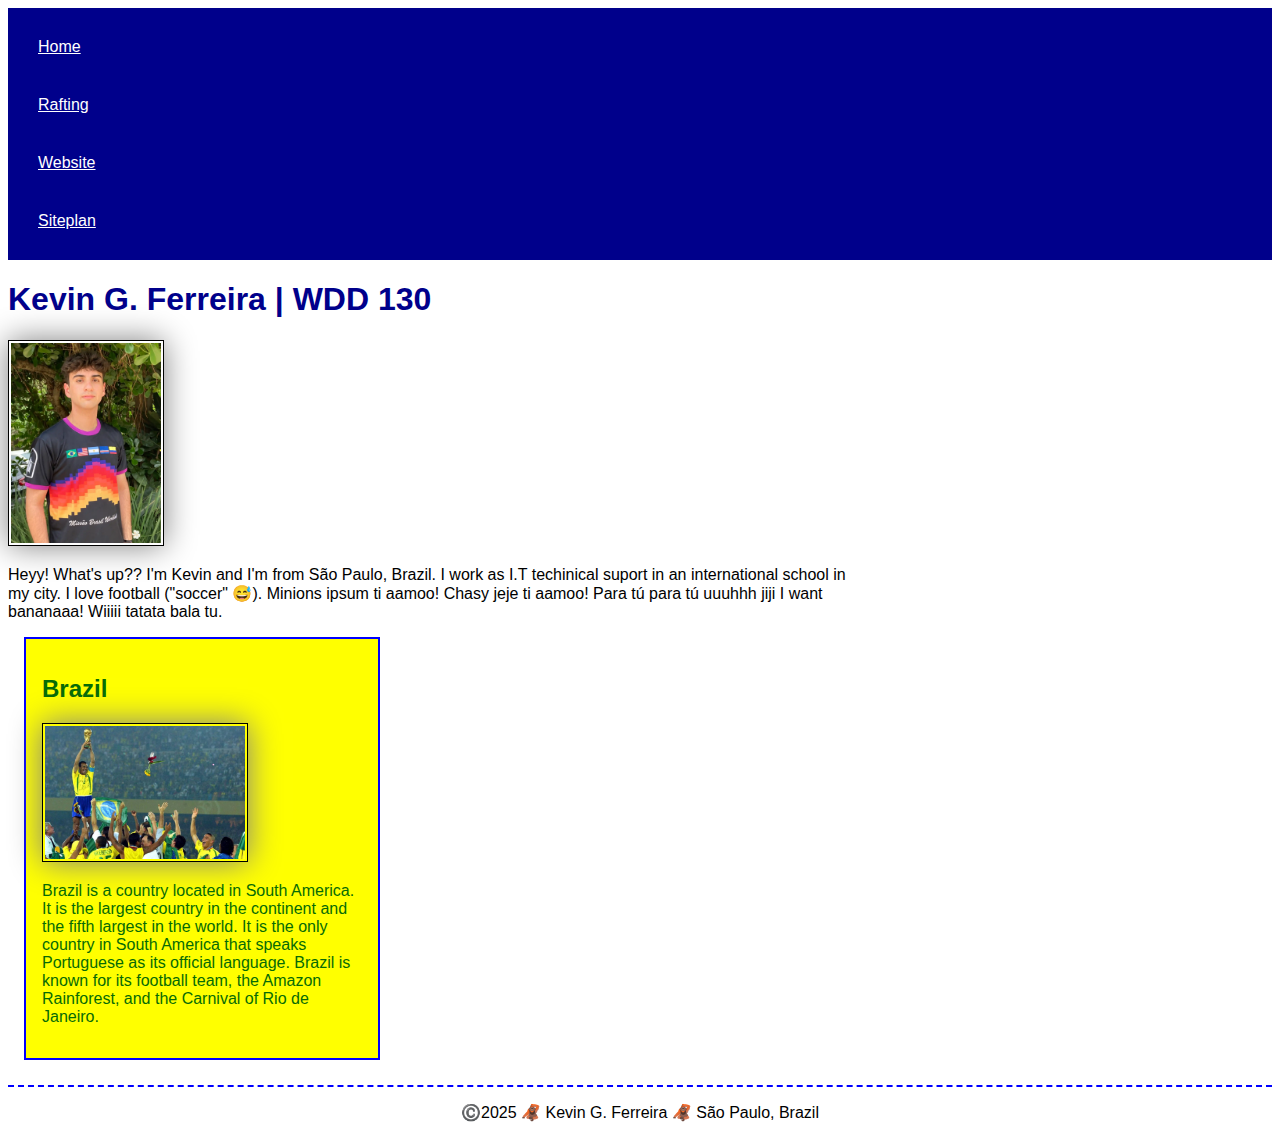
<file: index.html>
<!DOCTYPE html>
<html lang="en-US">
    <head>
        <meta charset="UTF-8">
        <meta name="viewport" content="width=device-width, initial-scale=1.0">
        <title>Kevin G. Ferreira | WDD 130</title>
        <meta name="description" content="Kevin G. Ferreira, WDD 130 I'm building a website to train my skills.">
        <meta name="author" content="Kevin G. Ferreira">
        <link rel="stylesheet" href="styles/styles.css">
    </head>
    <body>
        <header>
            <nav>
                <a href="">Home</a>
                <a href="">Rafting</a>
                <a href="">Website</a>
                <a href="">Siteplan</a>
            </nav>
        </header>
        <main>
            <h1>Kevin G. Ferreira | WDD 130</h1>
            <img src="images/profile.webp" alt="" width="200">
            <p class="editText">
                Heyy! What's up?? I'm Kevin and I'm from São Paulo, Brazil. I work as
                I.T techinical suport in an international school in my city. 
                I love football ("soccer" 😅). Minions ipsum ti aamoo! Chasy jeje ti 
                aamoo! Para tú para tú uuuhhh jiji I want bananaaa! Wiiiii tatata bala tu.  
            </p>
        </main>
        <aside>
            <h2>Brazil</h2>
            <img src="images/pentacampeao.webp" alt="Brazil soccer team celebrating the 5th world cup title">
            <p>
                Brazil is a country located in South America. It is the largest country in the continent and the fifth largest in the world. 
                It is the only country in South America that speaks Portuguese as its official language. 
                Brazil is known for its football team, the Amazon Rainforest, and the Carnival of Rio de Janeiro.
            </p>
        </aside>
        <footer>
            <p>©️2025 🦧 Kevin G. Ferreira 🦧 São Paulo, Brazil</p>
        </footer>
    </body>
</html>
</file>
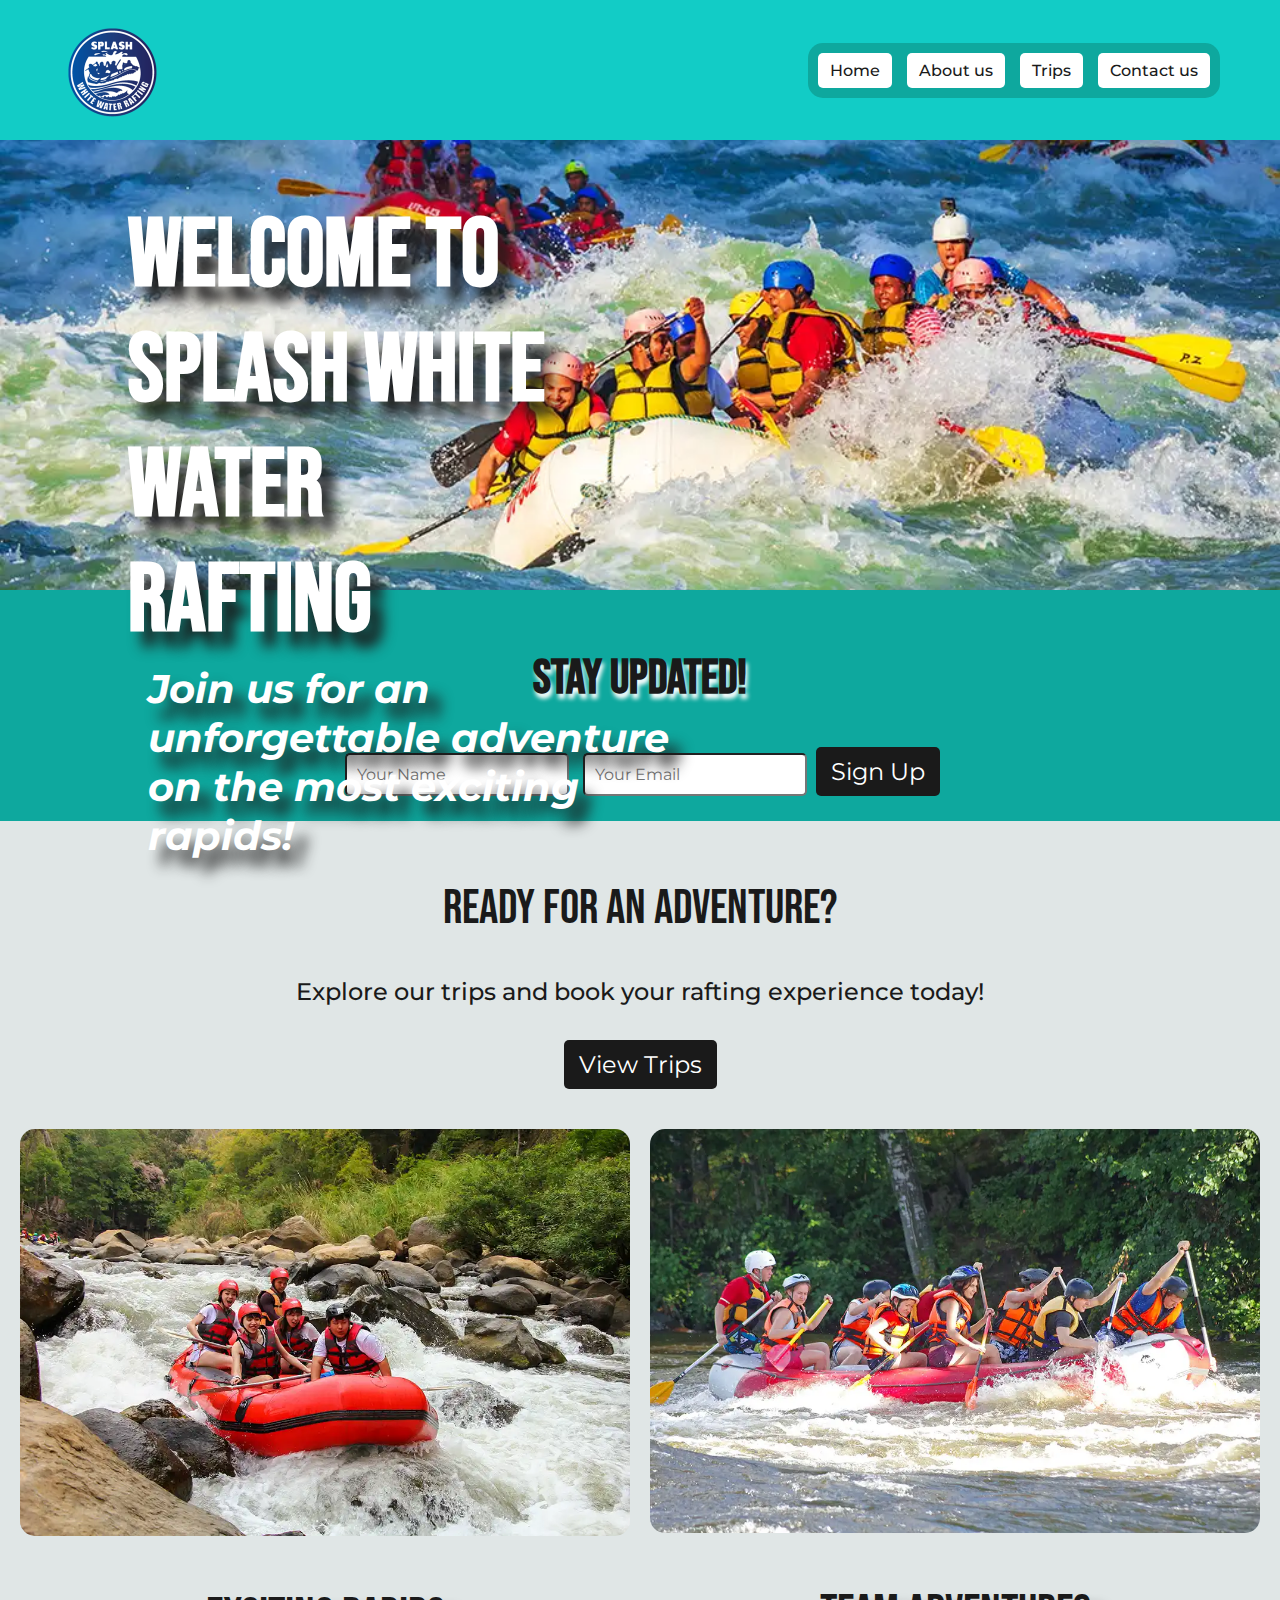
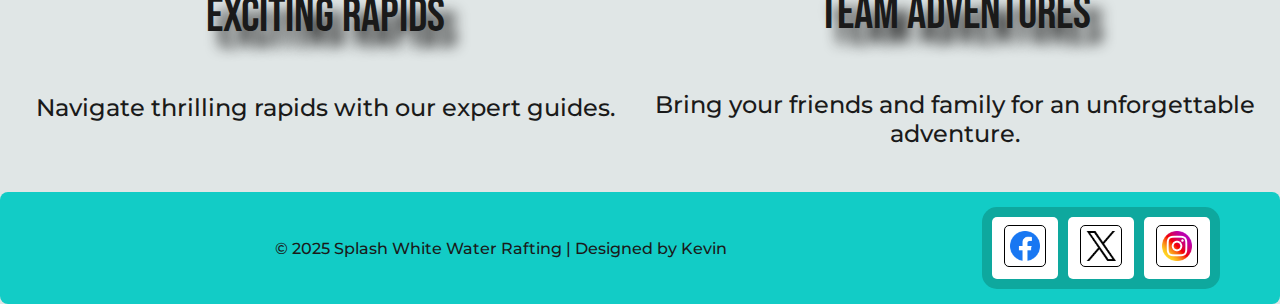
<file: wwr/index.html>
<!DOCTYPE html>
<html lang="en-US">
    <head>
        <meta charset="UTF-8">
        <meta name="viewport" content="width=device-width, initial-scale=1.0">
        <meta name="description" content="Principal page of Splash White Water Rafting">
        <meta name="author" content="Kevin Ferreira">
        <link rel="stylesheet" href="styles/rafting.css">
        <link rel="preconnect" href="https://fonts.googleapis.com">
        <link rel="preconnect" href="https://fonts.gstatic.com" crossorigin>
        <link href="https://fonts.googleapis.com/css2?family=Bebas+Neue&family=Montserrat:ital,wght@0,500;1,500&display=swap" rel="stylesheet">
        <title>Home | Splash White Water Rafting </title>
    </head>
    <body>
        <header>
            <img class="logo" src="images/logo.png"  alt="logo-splash-wwr">
            <nav>
                <ul>
                    <li><a href="index.html">Home</a></li>
                    <li><a href="about.html">About us</a></li>
                    <li><a href="trips.html">Trips</a></li>
                    <li><a href="contact.html">Contact us</a></li>
                </ul>
            </nav>
        </header>
        <main>
            <div class="index-hero-container">
                <img src="images/rafting12_1024.webp" alt="Rafting">
            </div>
            <div class="index-hero-heading">
                <h1>Welcome to Splash White Water Rafting</h1>
                <div class="hero-text">
                    <p>Join us for an unforgettable adventure on the most exciting rapids!</p>
                </div>
            </div>
            <section class="newsletter">
                <h2>Stay Updated!</h2>
                <form>
                    <input type="text" name="name" placeholder="Your Name" required>
                    <input type="email" name="email" placeholder="Your Email" required>
                    <button type="submit">Sign Up</button>
                </form>
            </section>
            <section class="cta">
                <h2>Ready for an Adventure?</h2>
                <p>Explore our trips and book your rafting experience today!</p>
                <a href="trips.html" class="btn">View Trips</a>
            </section>
            <section class="offerings">
                <div class="grid-container">
                    <div class="grid-item">
                        <img src="images/rafting36_1024.webp" alt="Rafting Experience">
                        <h3>Exciting Rapids</h3>
                        <p>Navigate thrilling rapids with our expert guides.</p>
                    </div>
                    <div class="grid-item">
                        <img src="images/rafting27_1024.webp" alt="Team Adventure">
                        <h3>Team Adventures</h3>
                        <p>Bring your friends and family for an unforgettable adventure.</p>
                    </div>
                </div>
            </section>
        </main>
        <footer>
            <p>
                &copy; 2025 Splash White Water Rafting | Designed by Kevin
            </p>
            <nav class="sociallinks">
                <a href="https://facebook.com">
                  <img src="images/facebook-ico.png" alt="Facebook">
                </a>
                <a href="https://twitter.com">
                  <img src="images/twitter-ico.png" alt="Twitter">
                </a>
                <a href="https://instagram.com">
                  <img src="images/instagarm-ico.png" alt="Instagram">
                </a>
              </nav>
              
        </footer>
    </body>
</html>
</file>
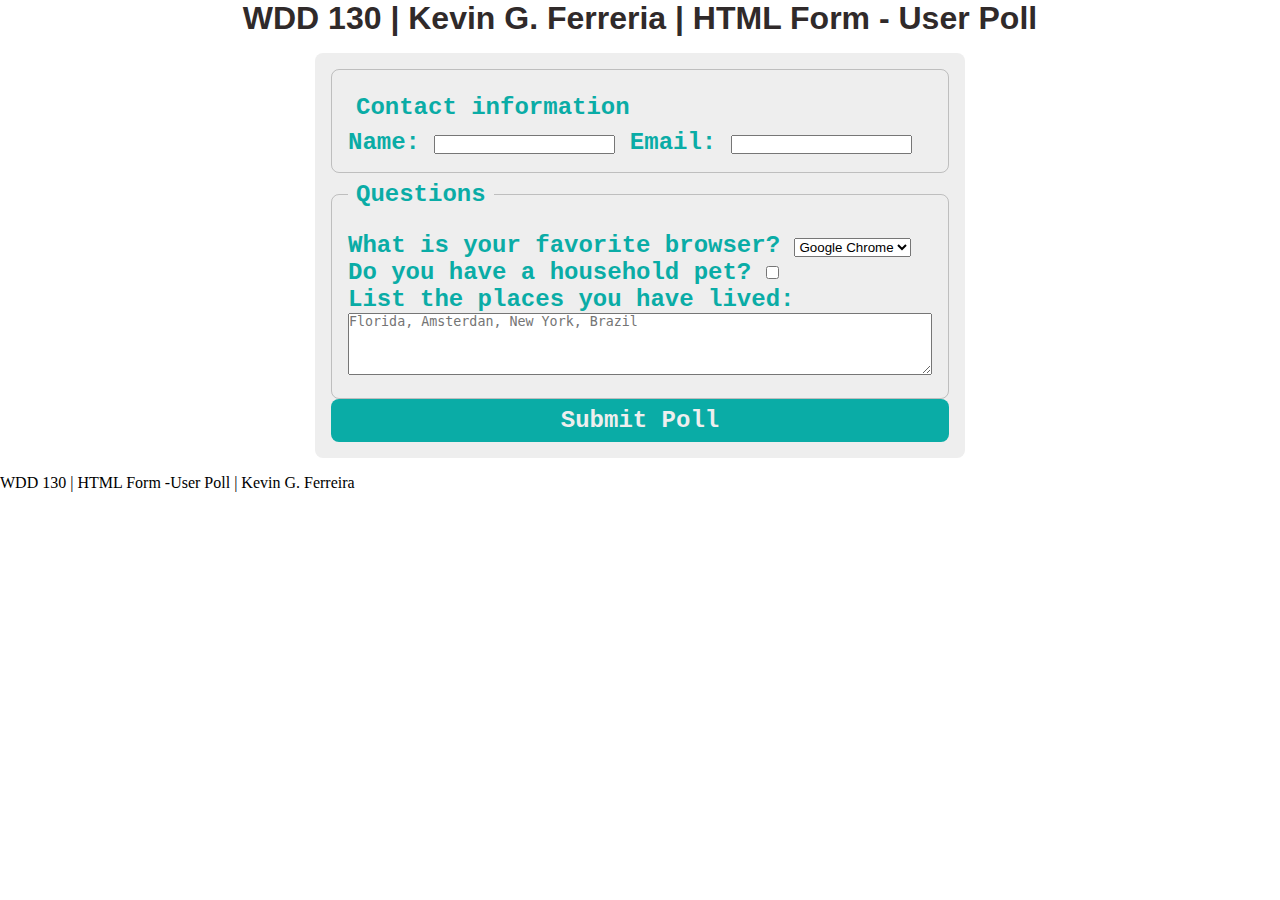
<file: week05/poll-form.html>
<!DOCTYPE html>
    <html lang="en-US">
    <head>
        <meta charset="UTF-8">
        <meta name="viewport" content="width=device-width, initial-scale=1.0">
        <link rel="stylesheet" href="styles/poll-form.css">
        <title>WDD 130 | HTML Form - User Poll</title>
    </head>
    <body>
        <header>
            <h1 class="h1-style">WDD 130 | Kevin G. Ferreria | HTML Form - User Poll</h1>
        </header>
        <main>
            <form>
                <fieldset>
                        <div class="text-font-style">
                            <legend>Contact information</legend>
                            <label for="fullname">Name: <input type="text" id="fullname" name="fullname"></label>
                            <label for="useremail">Email: <input type="email" id="useremail" name="useremail"></label>
                        </div>
                </fieldset>
                <div class="text-font-style">
                    <fieldset>
                        <legend>Questions</legend>
                        <label for="browser">What is your favorite browser?
                        <select name="browser" id="browser" name="browser">
                            <option value="chrome">Google Chrome</option>
                            <option value="firefox">Firefox</option>
                            <option value="safari">Safari</option>
                            <option value="opera">Opera GX</option></label>
                        </select>
                        <label for="pet">Do you have a household pet? <input type="checkbox" id="pet" name="pet"></label><br>
                        <label for="feedback">List the places you have lived:</label>
                        <textarea name="feedback" id="feedback" rows="4" placeholder="Florida, Amsterdan, New York, Brazil"></textarea>
                    </fieldset>
                </div>
                <button type="submit">Submit Poll</button>
            </form>
        </main>
        <footer>
            <p>WDD 130 | HTML Form -User Poll | Kevin G. Ferreira</p>
        </footer>
    </body>
</html>
</file>
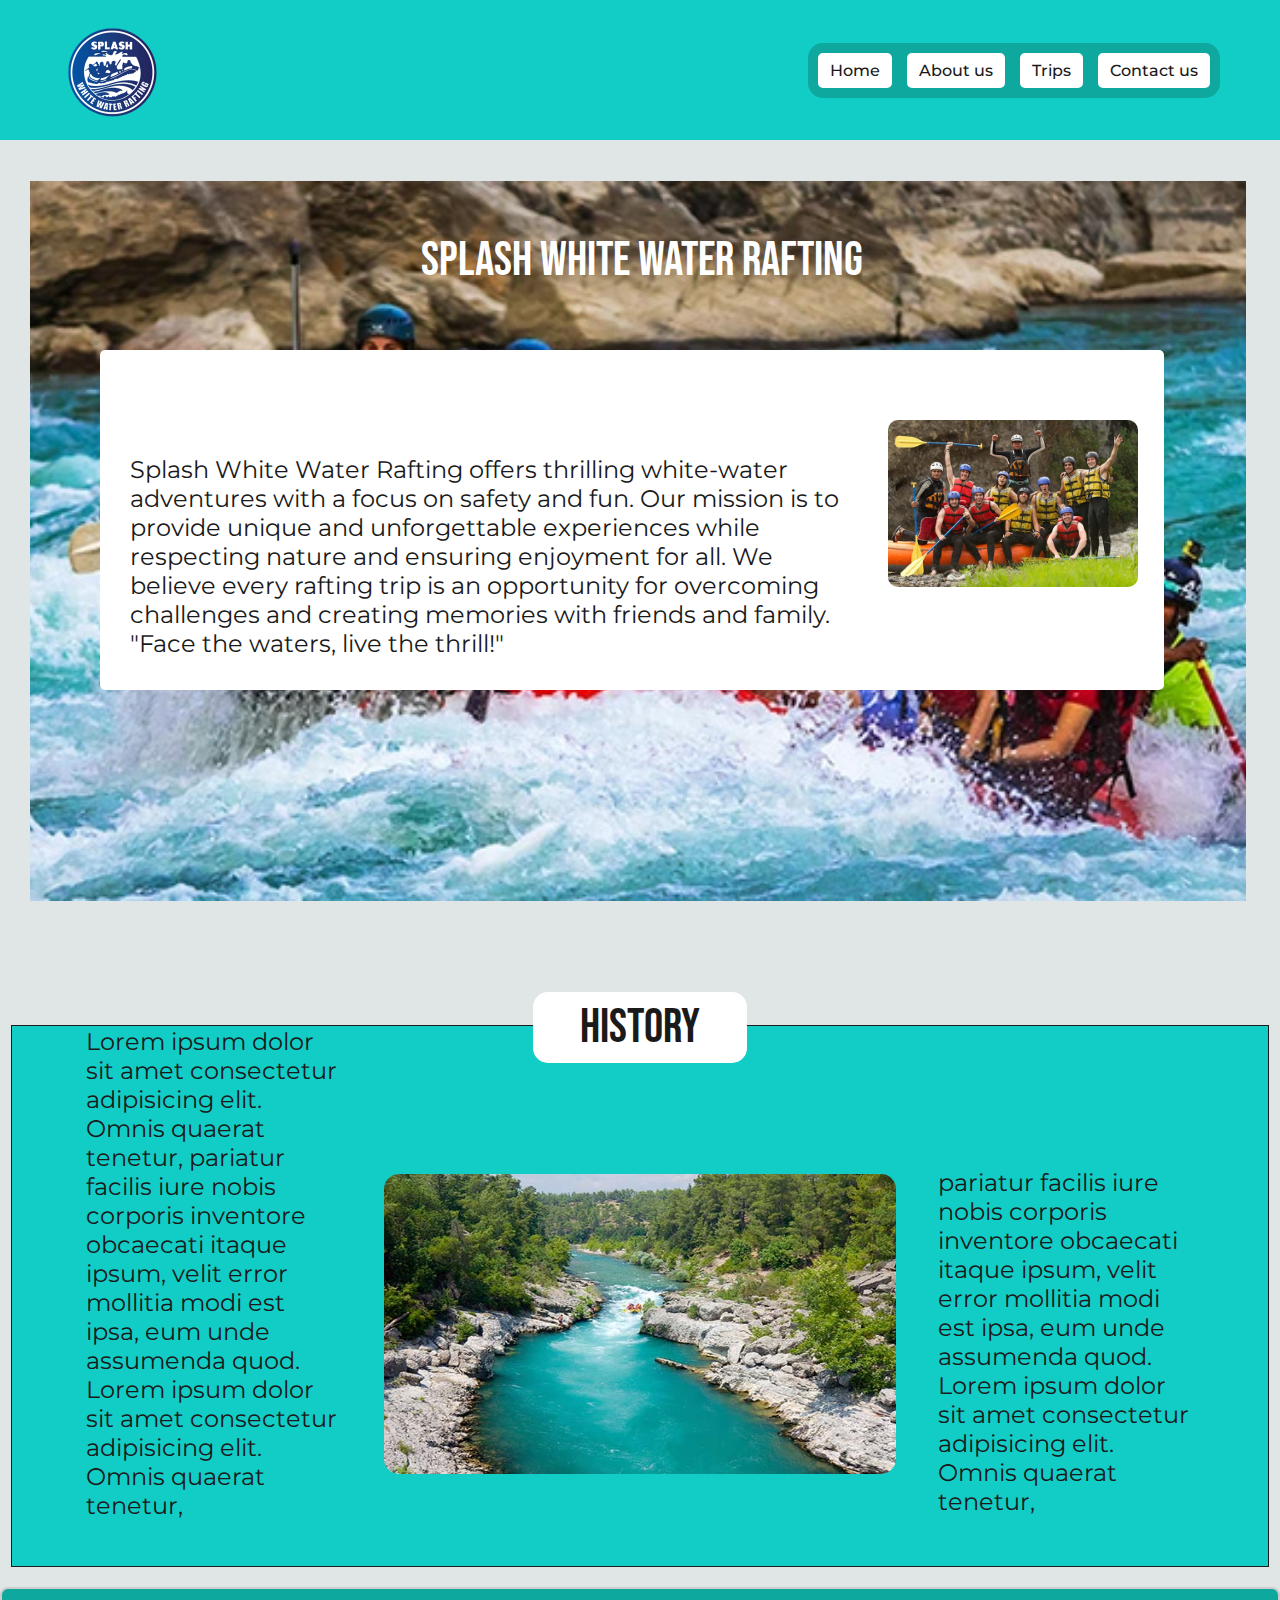
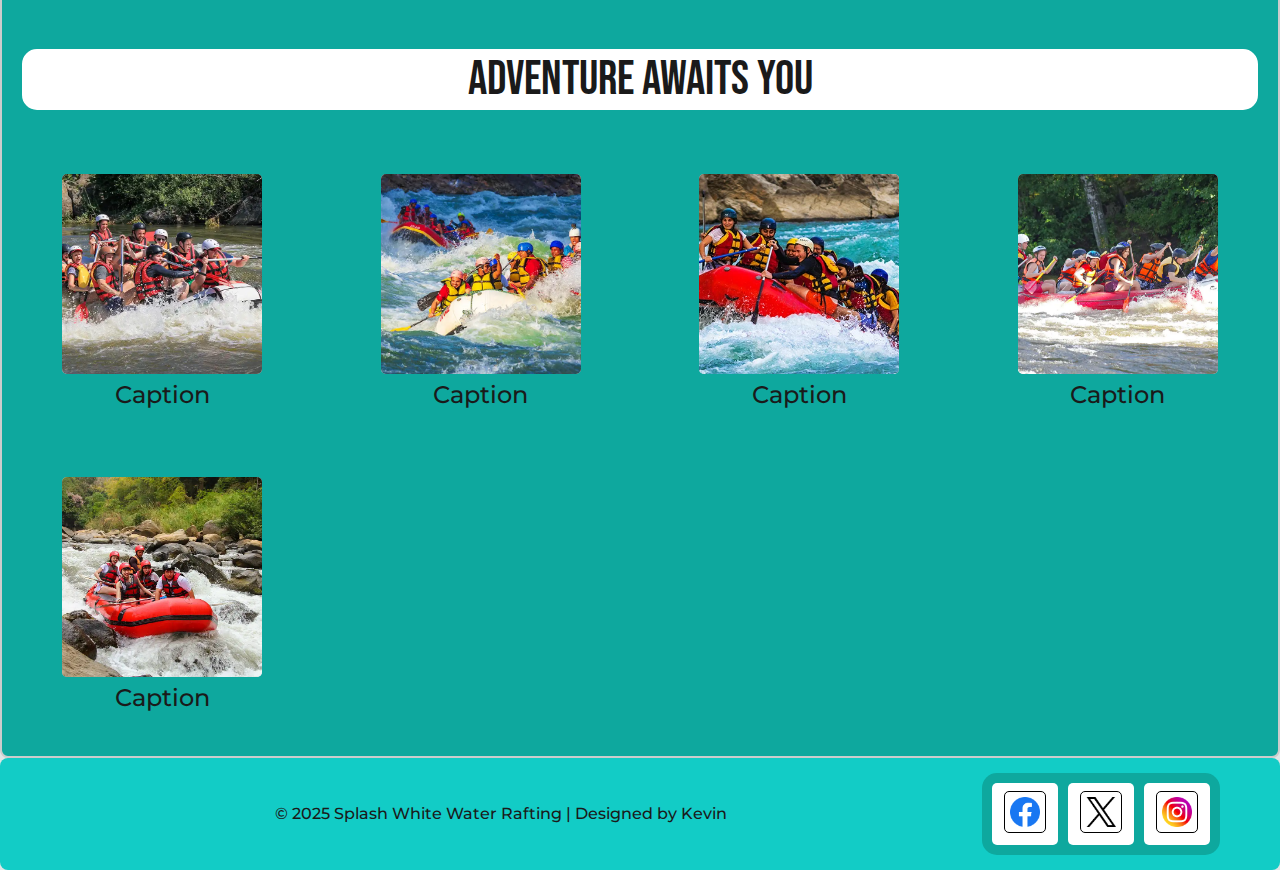
<file: wwr/about.html>
<!DOCTYPE html>
<html lang="en-US">
    <head>
        <meta charset="UTF-8">
        <meta name="viewport" content="width=device-width, initial-scale=1.0">
        <meta name="description" content="About the company page">
        <meta name="author" content="Kevin Ferreira">
        <link rel="stylesheet" href="styles/rafting.css">
        <link rel="preconnect" href="https://fonts.googleapis.com">
        <link rel="preconnect" href="https://fonts.gstatic.com" crossorigin>
        <link href="https://fonts.googleapis.com/css2?family=Bebas+Neue&family=Montserrat:ital,wght@0,500;1,500&display=swap" rel="stylesheet">
        <title>About Us | Splash White Water Rafting </title>
    </head>
    <body>
        <header>
            <img class="logo" src="images/logo.png"  alt="logo-splash-wwr">
            <nav>
                <ul>
                    <li><a href="index.html">Home</a></li>
                    <li><a href="about.html">About us</a></li>
                    <li><a href="trips.html">Trips</a></li>
                    <li><a href="contact.html">Contact us</a></li>
                </ul>
            </nav>
        </header>
        <main>
            <div class="hero">
                <h1>Splash White Water Rafting</h1>
                <div> 
                    <img src="images/hero-image.webp" alt="hero-image">
                    <article>
                        <img src="images/happy-clients.jpg" alt="Happy clients">
                        <p class="hero-paragraph">
                            Splash White Water Rafting offers thrilling white-water adventures with a focus on safety and fun.  
                            Our mission is to provide unique and unforgettable experiences while respecting nature and ensuring enjoyment for all.  
                            We believe every rafting trip is an opportunity for overcoming challenges and creating memories with friends and family.  
                            "Face the waters, live the thrill!"
                        </p>
                    </article>
                </div>
            </div>
            <section class="history-section">
                <h2 class="h2-style">History</h2>
                <p class="p-history">
                    Lorem ipsum dolor sit amet consectetur adipisicing elit. Omnis quaerat tenetur, 
                    pariatur facilis iure nobis corporis inventore obcaecati itaque ipsum, 
                    velit error mollitia modi est ipsa, eum unde assumenda quod.
                    Lorem ipsum dolor sit amet consectetur adipisicing elit. Omnis quaerat tenetur, 

                </p>
                <img class="river-section" src="images/river.webp" alt="rievr">
                <p class="p-history2">
                    pariatur facilis iure nobis corporis inventore obcaecati itaque ipsum, 
                    velit error mollitia modi est ipsa, eum unde assumenda quod.
                    Lorem ipsum dolor sit amet consectetur adipisicing elit. Omnis quaerat tenetur, 

                </p>
            </section>
            <section>
                <div class="gallery-container">
                    <h2>Adventure Awaits You</h2>
                    <div class="gallery">
                        <figure class="item">
                            <img src="images/rafting10_1024.webp" alt="Imagem 1">
                            <figcaption>Caption</figcaption>
                        </figure>
                        <figure class="item">
                            <img src="images/rafting12_1024.webp" alt="Imagem 2">
                            <figcaption>Caption</figcaption>
                        </figure>
                        <figure class="item">
                            <img src="images/rafting18_600.webp" alt="Imagem 3">
                            <figcaption>Caption</figcaption>
                        </figure>
                        <figure class="item">
                            <img src="images/rafting27_1024.webp" alt="Imagem 4">
                            <figcaption>Caption</figcaption>
                        </figure>
                        <figure class="item">
                            <img src="images/rafting36_1024.webp" alt="Imagem 5">
                            <figcaption>Caption</figcaption>
                        </figure>
                    </div>
                </div>
            </section>            
        </main>
        <footer>
            <p>
                &copy; 2025 Splash White Water Rafting | Designed by Kevin
            </p>
            <nav class="sociallinks">
                <a href="https://facebook.com">
                  <img src="images/facebook-ico.png" alt="Facebook">
                </a>
                <a href="https://twitter.com">
                  <img src="images/twitter-ico.png" alt="Twitter">
                </a>
                <a href="https://instagram.com">
                  <img src="images/instagarm-ico.png" alt="Instagram">
                </a>
              </nav>
        </footer>
    </body>
</html>
</file>
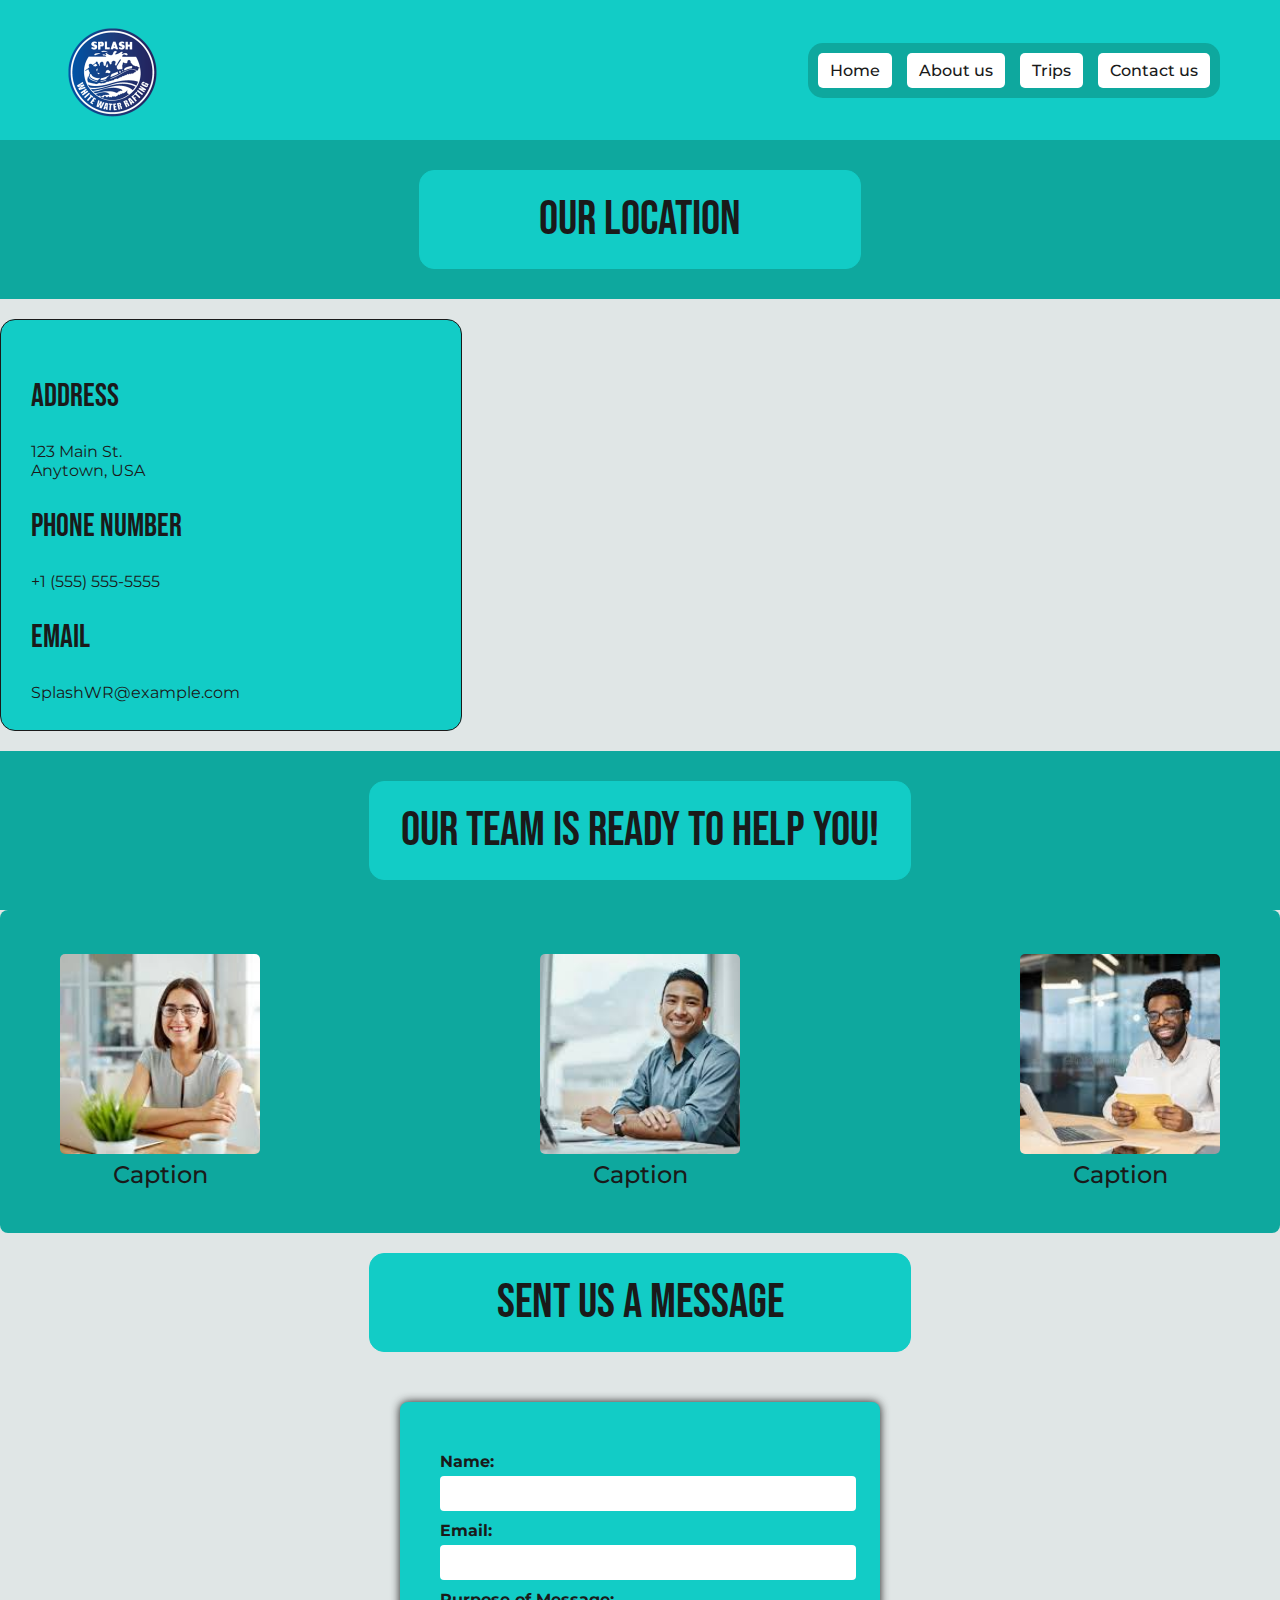
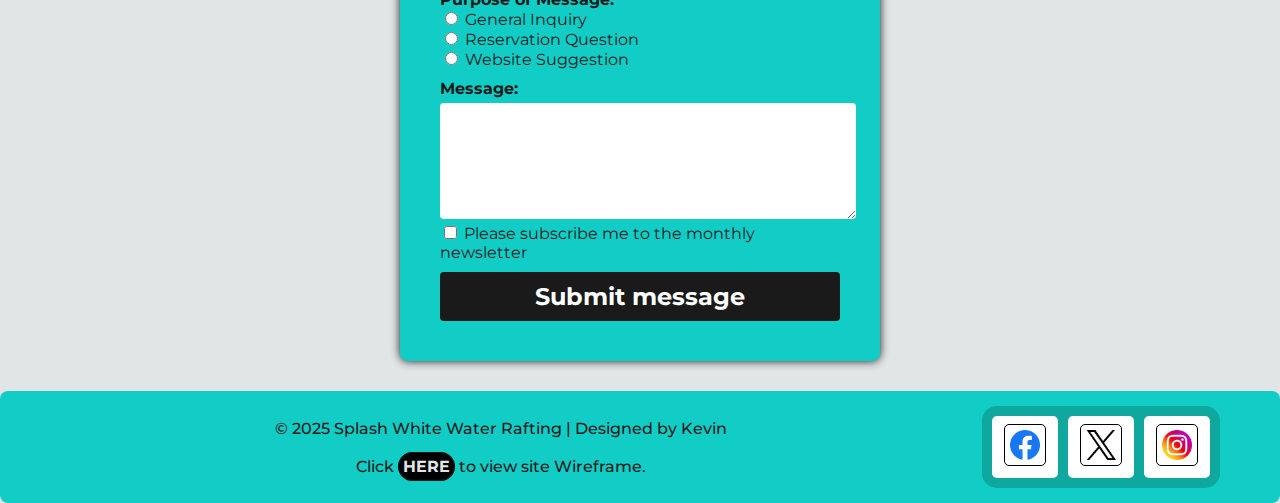
<file: wwr/contact.html>
<!DOCTYPE html>
<html lang="en-US">
    <head>
        <meta charset="UTF-8">
        <meta name="viewport" content="width=device-width, initial-scale=1.0">
        <meta name="description" content="Contact employees from Splash White Water Rafting">
        <meta name="author" content="Kevin Ferreira">
        <link rel="stylesheet" href="styles/rafting.css">
        <link rel="preconnect" href="https://fonts.googleapis.com">
        <link rel="preconnect" href="https://fonts.gstatic.com" crossorigin>
        <link href="https://fonts.googleapis.com/css2?family=Bebas+Neue&family=Montserrat:ital,wght@0,500;1,500&display=swap" rel="stylesheet">
        <title>Contact Us | Splash White Water Rafting </title>
    </head>
    <body>
        <header>
            <img class="logo" src="images/logo.png"  alt="logo-splash-wwr">
            <nav>
                <ul>
                    <li><a href="index.html">Home</a></li>
                    <li><a href="about.html">About us</a></li>
                    <li><a href="trips.html">Trips</a></li>
                    <li><a href="contact.html">Contact us</a></li>
                </ul>
            </nav>
        </header>
        <main>
            <div class="styled-div">
                <h1 class="heading-contact">Our location</h1>
            </div>
            <div class="location-container">
                <div class="location-container-informations-div">
                    <h2>Address</h2>
                    <p>123 Main St. <br>Anytown, USA</p>
                    <h2>Phone Number</h2>
                    <p>+1 (555) 555-5555</p>
                    <h2>Email</h2>                    
                    <p>SplashWR@example.com</p>
                </div>
                <div class="location-container-map">
                    <iframe 
                        title="Google Maps" 
                        src="https://www.google.com/maps/embed?pb=!1m14!1m12!1m3!1d914.4209586829528!2d-46.47504329821783!3d-23.54387132327603!2m3!1f0!2f0!3f0!3m2!1i1024!2i768!4f13.1!5e0!3m2!1spt-BR!2sbr!4v1738694368472!5m2!1spt-BR!2sbr" 
                        width="500" height="350"  
                        allowfullscreen="" loading="lazy" 
                        referrerpolicy="no-referrer-when-downgrade">
                    </iframe>
                </div>
            </div>
            <div class="styled-div">   
                <h2 class="heading-contact heading-team">Our team is ready to help you!</h2>
            </div>
            <section>
                <div class="gallery-container border-none">
                    <div class="gallery">
                        <figure class="item">
                            <img src="images/employee1.webp" alt="employee1">
                            <figcaption>Caption</figcaption>
                        </figure>
                        <figure class="item">
                            <img src="images/employee2.webp" alt="employee2">
                            <figcaption>Caption</figcaption>
                        </figure>
                        <figure class="item">
                            <img src="images/employee3.webp" alt="employee3">
                            <figcaption>Caption</figcaption>
                        </figure>
                    </div>
                </div>
            </section>
            <div>
                <h2 class="heading-contact heading-team">Sent us a message</h2>
            </div>
            <div class="form-localization">
                <form class="form-container">
                    <label for="name" class="form-label">Name:</label>
                    <input type="text" id="name" name="name" class="form-input" required>
                
                    <label for="email" class="form-label">Email:</label>
                    <input type="email" id="email" name="email" class="form-input" required>
                
                    <label class="form-label">Purpose of Message:</label>
                    <div class="radio-group">
                        <input type="radio" id="general" name="purpose" value="General Inquiry" required>
                        <label for="general">General Inquiry</label><br>
                        
                        <input type="radio" id="reservation" name="purpose" value="Reservation Question">
                        <label for="reservation">Reservation Question</label><br>
                        
                        <input type="radio" id="website" name="purpose" value="Website Suggestion">
                        <label for="website">Website Suggestion</label>
                    </div>

                    <label for="message" class="form-label">Message:</label>
                    <textarea id="message" name="message" class="form-textarea form-textarea-height"  rows="4" required></textarea>
                
                    <input type="checkbox" id="newsletter" name="newsletter">
                    <label for="newsletter" class="form-label-newsletter">Please subscribe me to the monthly newsletter</label>
                
                    <button type="submit" class="form-button">Submit message</button>
                </form>
            </div>            
        </main>
        <footer>
            <p>
                &copy; 2025 Splash White Water Rafting | Designed by Kevin<br><br>
                Click <a href="https://app.moqups.com/652oCgojcuTiKd0IXtQkE48w3CZHEMlz/view/page/ad64222d5" target="_blank" class="wireframe-link">HERE</a> to view site Wireframe.
            </p>
            <nav class="sociallinks">
                <a href="https://facebook.com">
                  <img src="images/facebook-ico.png" alt="Facebook">
                </a>
                <a href="https://twitter.com">
                  <img src="images/twitter-ico.png" alt="Twitter">
                </a>
                <a href="https://instagram.com">
                  <img src="images/instagarm-ico.png" alt="Instagram">
                </a>
              </nav>
              
        </footer>
    </body>
</html>
</file>
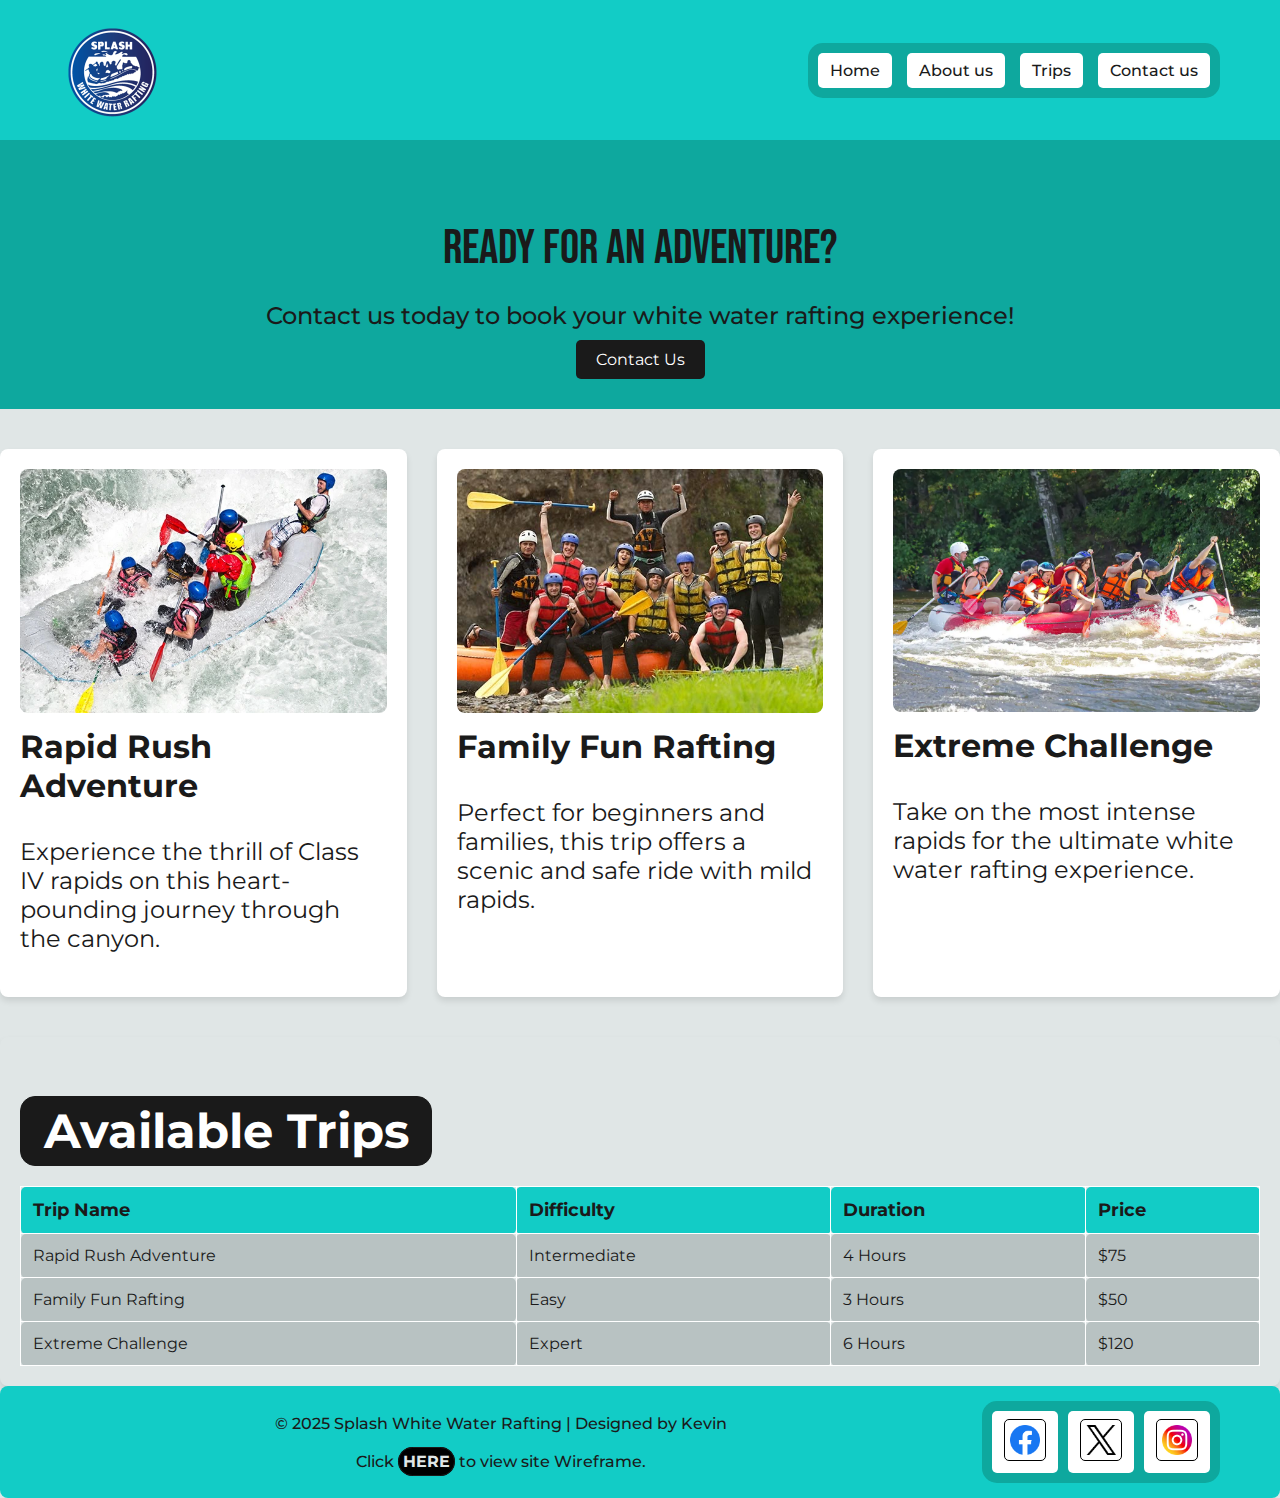
<file: wwr/trips.html>
<!DOCTYPE html>
<html lang="en-US">
    <head>
        <meta charset="UTF-8">
        <meta name="viewport" content="width=device-width, initial-scale=1.0">
        <meta name="description" content="Page for the trips offered by Splash White Water Rafting">
        <meta name="author" content="Kevin Ferreira">
        <link rel="stylesheet" href="styles/rafting.css">
        <link rel="preconnect" href="https://fonts.googleapis.com">
        <link rel="preconnect" href="https://fonts.gstatic.com" crossorigin>
        <link href="https://fonts.googleapis.com/css2?family=Bebas+Neue&family=Montserrat:ital,wght@0,500;1,500&display=swap" rel="stylesheet">
        <title>Trips | Splash White Water Rafting </title>
    </head>
    <body>
        <header>
            <img class="logo" src="images/logo.png"  alt="logo-splash-wwr">
            <nav>
                <ul>
                    <li><a href="index.html">Home</a></li>
                    <li><a href="about.html">About us</a></li>
                    <li><a href="trips.html">Trips</a></li>
                    <li><a href="contact.html">Contact us</a></li>
                </ul>
            </nav>
        </header>
        <main>
            <div class="cta-trips">
                <h2>Ready for an Adventure?</h2>
                <p>Contact us today to book your white water rafting experience!</p>
                <a href="contact.html" class="btn">Contact Us</a>
            </div>
            
            <div class="trip-descriptions">
                <article>
                    <img src="images/rafting42_602.webp" alt="Exciting Rapids">
                    <h3>Rapid Rush Adventure</h3>
                    <p>Experience the thrill of Class IV rapids on this heart-pounding journey through the canyon.</p>
                </article>
                <article>
                    <img src="images/rafting59_600.webp" alt="Family Rafting">
                    <h3>Family Fun Rafting</h3>
                    <p>Perfect for beginners and families, this trip offers a scenic and safe ride with mild rapids.</p>
                </article>
                <article>
                    <img src="images/rafting27_1024.webp" alt="Extreme White Water Rafting">
                    <h3>Extreme Challenge</h3>
                    <p>Take on the most intense rapids for the ultimate white water rafting experience.</p>
                </article>
            </div>
            
            <div class="trip-table">
                <h2>Available Trips</h2>
                <table>
                    <thead>
                        <tr>
                            <th>Trip Name</th>
                            <th>Difficulty</th>
                            <th>Duration</th>
                            <th>Price</th>
                        </tr>
                    </thead>
                    <tbody>
                        <tr>
                            <td>Rapid Rush Adventure</td>
                            <td>Intermediate</td>
                            <td>4 Hours</td>
                            <td>$75</td>
                        </tr>
                        <tr>
                            <td>Family Fun Rafting</td>
                            <td>Easy</td>
                            <td>3 Hours</td>
                            <td>$50</td>
                        </tr>
                        <tr>
                            <td>Extreme Challenge</td>
                            <td>Expert</td>
                            <td>6 Hours</td>
                            <td>$120</td>
                        </tr>
                    </tbody>
                </table>
            </div>
        </main>
        <footer>
            <p>
                &copy; 2025 Splash White Water Rafting | Designed by Kevin<br><br>
                Click <a href="https://app.moqups.com/ro9ZVLvuAmDnct9XBkfiRP2XUziUUJIK/view/page/ad64222d5" target="_blank" class="wireframe-link">HERE</a> to view site Wireframe.
            </p>
            <nav class="sociallinks">
                <a href="https://facebook.com">
                  <img src="images/facebook-ico.png" alt="Facebook">
                </a>
                <a href="https://twitter.com">
                  <img src="images/twitter-ico.png" alt="Twitter">
                </a>
                <a href="https://instagram.com">
                  <img src="images/instagarm-ico.png" alt="Instagram">
                </a>
            </nav>
        </footer>
    </body>
</html>
</file>
<file: styles/styles.css>
html{
    font-family: Verdana, Geneva, Tahoma, sans-serif;
}
main{
    max-width: 840px;
}
main img{
    width: 150px;
    height: auto;
}
aside{
    width: 20rem;
    margin: 1rem;
    border: 2px solid #0000ff;
    padding: 1rem;
    background-color: #ffff00;
    color: #066b06;
}
aside img{
    width: 200px;
    height: auto;
}
nav {
    background-color: #00008b;
    padding: 10px;
  }
  nav a {
    color: #ffffff;
    display: block;
    padding: 20px;
  }
h1 {
    color: #00008b;
  }
img {
    width: 150px;
    height: auto;
    border: 1px solid #000000;
    padding: 2px;
    box-shadow: 0 0 30px #808080;
  }
p {
    padding: 0;
  }
footer{
    margin-top: 25px;
    border-top: 2px dashed #0000ff;
    text-align: center;
}
</file>
<file: wwr/styles/rafting.css>
:root {
    --primary-color: #12CCC6;
    --secundary-color: #0EA89E;
    --accent1-color: #FFFFFF;
    --accent2-color: #1A1A1A;
    --accent3-color: #E0E6E6;
    --hover-color: #333333;

    --text-font-family: "Montserrat", serif;
    --text-font-weight: 500;
    --text-font-size: 1.5rem;

    --heading-font-family: "Bebas Neue", serif;
    --heading-font-weight: 400;
    --heading-font-size: 3rem;
}

body {
    background-color: var(--accent3-color);
    color: var(--accent2-color);
    font-family: var(--text-font-family);
    font-size: 1rem;
    margin: 0;
    padding: 0;
}

header {
    background-color: var(--primary-color);
    display: grid;
    grid-template-columns: 1fr auto;
    align-items: center;
    padding: 20px;
}

.logo {
    height: 100px;
    width: auto;
    justify-self: start;
    margin-left: 40px;
}

nav {
    background-color: var(--secundary-color);
    border-radius: 15px;
    padding: 10px;
    display: grid;
    justify-content: end;
    width: auto;
    max-width: 500px;
    margin-right: 40px;
}

nav ul {
    list-style: none;
    display: grid;
    grid-auto-flow: column;
    gap: 15px;
    padding: 0;
    margin: 0;
}

nav ul li {
    font-family: var(--text-font-family);
    text-align: center;
}

nav a {
    text-decoration: none;
    color: var(--accent2-color);
    background-color: var(--accent1-color);
    padding: 8px 12px;
    border-radius: 5px;
    font-weight: var(--text-font-weight);
    display: block;
}

nav a:hover {
    background-color: var(--secundary-color);
    color: var(--accent1-color);
}

iframe{
    border: none;
    border-radius: 15px;
}

.hero {
    display: grid;
    flex-direction: row;
    flex-wrap: wrap;
    justify-content: center;
    align-items: center;
}

.hero h1 {
    font-family: var(--heading-font-family);
    font-weight: var(--heading-font-weight);
    color: var(--accent1-color);
    font-size: var(--heading-font-size);
    border-radius: 15px;
    padding: 10px;
    max-width: 80%;
    margin-left: 10vw;
    z-index: 2;
    position: relative;
    top: 50px;

}

.hero img {
    position: relative;
    z-index: 1;
    margin-left: 5.5vw;
    width: 95vw;
    height: 80vh;
    object-fit: cover; 
    bottom: 100px;
}


.hero article {
    position: absolute;
    z-index: 2;
    width: 80vw;
    top: 350px;
    left: 100px;
    height: 300px;
    background-color: var(--accent1-color);
    color: var(--accent2-color);
    border-radius: 5px;
    padding: 20px; 
}

.hero article img {
    position: relative;
    left: 75%;
    top: 30px;
    margin: 20px auto;
    width: 100%;
    max-width: 250px;
    height: auto;
    border-radius: 10px;
}

.hero-paragraph{
    width: 70%;
    position: relative;
    left: 10px;
    bottom: 150px;
    font-size: var(--text-font-size);
}

.history-section{
    display: flex;
    flex-direction: column;
    justify-content: center;
    align-items: center;
    padding: 20px;
    margin: 20px auto;
    background-color: #12CCC6;
    width: 95vw;
    height: 500px;
    border: 1px solid var(--accent2-color);
}

.p-history {
    margin-right: 70%;
    position: relative;
    top: 250px;
    font-size: var(--text-font-size);
    width: 20vw;
}

.river-section{
    position: relative;
    bottom: 120px;
    width: 40vw;
    height: 300px;
    border-radius: 15px;
}

.p-history2 {

    margin-left: 70%;
    position: relative;
    bottom: 450px;
    font-size: var(--text-font-size);
    width: 20vw;
}

.h2-style{
    font-family: var(--heading-font-family);
    font-weight: var(--heading-font-weight);
    color: var(--accent2-color);
    font-size: var(--heading-font-size);
    border: 2px solid var(--accent1-color);
    background-color: var(--accent1-color);
    border-radius: 15px;
    width: 200px;
    padding: 5px;
    text-align: center;
    z-index: 2;
    position: relative;
    top: 350px;
}

.gallery-container {
    background-color: var(--secundary-color);
    text-align: center; 
    padding: 20px;
    border: 2px solid #ccc;
    border-radius: 8px;
}

.gallery-container h2 {
    font-family: var(--heading-font-family);
    font-size: var(--heading-font-size);
    font-weight: var(--heading-font-weight);
    border: 2px solid var(--accent1-color);
    background-color: var(--accent1-color);
    border-radius: 15px;
}

.gallery {
    display: flex;
    justify-content: space-between; 
    gap: 20px; 
    flex-wrap: wrap; 
}

.item {
    text-align: center; 
    font-weight: var(--text-font-weight);
    font-size: var(--text-font-size);
    color: var(--accent2-color);
}

.item img {
    width: 200px; 
    height: 200px;
    object-fit: cover; 
    background-color: #ddd; 
    border-radius: 5px; 
}


footer {
    display: flex;
    justify-content: space-between; 
    align-items: center;
    background-color: var(--primary-color);
    padding: 15px 20px;
    border-radius: 8px;
    color: var(--accent2-color);
}

footer p {
    font-size: 1rem;
    font-weight: var(--text-font-weight);
    color: var(--accent2-color);
    flex: 1;
    margin: 0;
    text-align: center; 
}

.sociallinks {
    display: flex;
    gap: 10px;
    padding: 10px;
    flex-wrap: wrap;
}

.sociallinks img {
    width: 30px;
    height: 30px;
    background-color: #fff;
    border: 1px solid #000;
    padding: 5px;
    border-radius: 5px;
}

.styled-div{
    background-color: var(--secundary-color);
    padding: 10px;
}


.heading-contact{
    font-family: var(--heading-font-family);
    font-weight: var(--heading-font-weight);
    font-size: var(--heading-font-size);
    color: var(--accent2-color);
    display: flex;
    justify-content: center;
    align-items: center;
    padding: 20px;
    margin: 20px auto;
    background-color: var(--primary-color);
    border: 1px solid var(--primary-color);
    border-radius: 15px;
    width: 400px;
}

.location-container{
    display: grid;
    grid-template-columns: 1fr 1fr;
    align-items: center;
    gap: 20px;
    background-color: var(--accent3-color);
}

.location-container h2{
    font-family: var(--heading-font-family);
    font-weight: var(--heading-font-weight);
    font-size: 2rem;
    color: var(--accent2-color);
}


.location-container-informations-div{
    border: 1px solid var(--accent2-color);
    border-radius: 15px;
    background-color: var(--primary-color);
    width: 400px;
    height: 350px;
    padding: 30px;
    margin: 20px auto;
}

.location-container-map{
    margin-left: 300px;
}

.heading-team{
    width: 500px;
}

.border-none{
    border: none;
}

.form-container {
    background: var(--primary-color);
    padding: 40px;
    border-radius: 8px;
    width: 100%;
    max-width: 400px;
    color: #ffffff;
    box-shadow: 0 0 10px var(--accent2-color);
}

.form-localization{
    display: grid;
    place-items: center;
    padding: 30px;
    background-color: var(--accent3-color);
}

.form-label {
    display: block;
    margin-top: 10px;
    font-weight: bold;
    color: var(--accent2-color);
}

.form-label-newsletter {
    color: var(--accent2-color);
}

.form-input, .form-textarea {
    width: 90%; 
    max-width: 400px;
    min-width: 400px;
    padding: 8px;
    margin-top: 5px;
    border: none;
    border-radius: 4px;
    background: var(--accent1-color);
    color: var(--accent2-color);
    font-family: var(--text-font-family);
    font-weight: var(--text-font-weight);
    font-size: 1rem;
}

.form-textarea-height {
    max-height: 300px;
    min-height: 100px;

}

.radio-group label {
    font-weight: normal;
    color: var(--accent2-color);
    display: inline;

}

.form-button {
    background-color: var(--accent2-color);
    color: var(--accent1-color);
    font-family: var(--text-font-family);
    font-weight: bold;
    font-size: var(--text-font-size);
    padding: 10px;
    border: none;
    border-radius: 4px;
    width: 100%;
    margin-top: 10px;
    cursor: pointer;
}

.form-button:hover {
    color: var(--accent1-color);
    background-color: var(--hover-color);
}

.wireframe-link{
    text-decoration: none;
    font-weight: bold;
    border: 1px solid var(--accent2-color);
    border-radius: 15px;
    padding: 4px;
    color: var(--accent3-color);
    background-color: #000;
}

.wireframe-link:hover{
    background-color: var(--hover-color);
    color: var(--accent1-color);
}

.index-hero-container {
    height: 50vh;
    width: 100%;
    display: flex;
    justify-content: center;
    align-items: center;
    overflow: hidden;
}

.index-hero-container img {
    width: 100%;
    height: 100%;
    object-fit: cover;
}

.index-hero-heading{
    width: 35%;
    position: absolute;
    top: 15%;
    left: 10%;
    font-family: var(--heading-font-family);
    font-weight: var(--heading-font-weight);
    font-size: var(--heading-font-size);
    text-align: left;
    color: var(--accent1-color);
    text-shadow: 12px 15px 14px var(--accent2-color);
    z-index: 1;
}

.hero-text {
    font-family: var(--text-font-family);
    font-weight: 700;
    font-size: 2.5rem;
    font-style: italic;
    color: var(--accent1-color);
    text-align: left;
    padding: 20px;
    width: 120%;
    margin-top: -120px;
}

.newsletter {
    text-align: center;
    padding: 20px;
    background-color: var(--secundary-color);
}

.newsletter h2 {
   font-family: var(--heading-font-family);
   font-size: var(--heading-font-size);
   color: var(--accent2-color);
   text-shadow: 2px 5px 4px var(--accent1-color);
}

.newsletter form input {
    font-family: var(--text-font-family);
    font-size: 1rem;
    border-radius: 5px;
    margin: 5px;
    padding: 10px;
    width: 200px;
}

.newsletter button {
    background: var(--accent2-color);
    font-family: var(--text-font-family);
    font-size: var(--text-font-size);
    color: var(--accent1-color);
    padding: 10px 15px;
    border: none;
    border-radius: 5px;
    cursor: pointer;
}

.newsletter button:hover {
    background-color: var(--hover-color);
}

.cta {
    text-align: center;
    padding: 20px;
    background: var(--accent3-color);
}

.cta h2{
    font-family: var(--heading-font-family);
    font-size: var(--heading-font-size);
    font-weight: var(--heading-font-weight);
}

.cta p {
    font-family: var(--text-font-family);
    font-size: var(--text-font-size);
    font-weight: var(--text-font-weight);
}

.cta .btn {
    display: inline-block;
    font-size: var(--text-font-size);
    background: var(--accent2-color);
    color: var(--accent1-color);
    padding: 10px 15px;
    text-decoration: none;
    border-radius: 5px;
    margin-top: 10px;
}

.cta .btn:hover {
    background-color: var(--hover-color);
}

.offerings .grid-container {
    display: grid;
    grid-template-columns: repeat(2, 1fr);
    gap: 20px;
    padding: 20px;
}

.grid-item {
    text-align: center;
}

.grid-item img {
    width: 100%;
    height: auto;
    border-radius: 15px;
}

.grid-item h3 {
    font-family: var(--heading-font-family);
    font-size: var(--heading-font-size);
    font-weight: var(--heading-font-weight);
    color: var(--accent2-color);
    text-shadow: 12px 15px 14px var(--accent2-color);
}

.grid-item p {
    font-family: var(--text-font-family);
    font-size: var(--text-font-size);
    font-weight: var(--text-font-weight);
}

.cta-trips {
    background-color: var(--secundary-color);
    color: var(--accent2-color);
    padding: 40px;
    text-align: center;
    margin-bottom: 40px;
}

.cta-trips h2 {
    font-family: var(--heading-font-family);
    font-size: var(--heading-font-size);
    font-weight: var(--heading-font-weight);
    margin-bottom: 10px;
}

.cta-trips p {
    font-size: var(--text-font-size);
    font-weight: var(--text-font-weight);
    margin-bottom: 20px;
}

.cta-trips .btn {
    background-color: var(--accent2-color);
    color: var(--accent1-color);
    padding: 10px 20px;
    font-size: 1rem;
    text-decoration: none;
    border-radius: 5px;
}

.cta-trips .btn:hover {
    background-color: var(--hover-color);
}

.trip-descriptions {
    display: grid;
    grid-template-columns: 1fr 1fr 1fr;
    gap: 30px;
    margin-bottom: 40px;
}

.trip-descriptions article {
    background-color: var(--accent1-color);
    padding: 20px;
    border-radius: 8px;
    box-shadow: 0 4px 6px rgba(0, 0, 0, 0.1);
}

.trip-descriptions article img {
    width: 100%;
    height: auto;
    border-radius: 8px;
}

.trip-descriptions h3 {
    font-size: 2rem;
    margin-top: 10px;
}

.trip-descriptions p {
    font-size: var(--text-font-size);
    margin-top: 10px;
}

.trip-table {
    margin-top: 40px;
    background-color: var(--accent3-color);
    padding: 20px;
    border-radius: 8px;
    box-shadow: 0 4px 6px rgba(0, 0, 0, 0.1);
}

.trip-table h2 {
    font-size: var(--heading-font-size);
    text-align: center;
    color: var(--accent1-color);
    border: 1px solid var(--accent2-color);
    background-color: var(--accent2-color);
    border-radius: 15px;
    width: 400px;
    padding: 5px;
    margin-bottom: 20px;
}

table {
    width: 100%;
    border-collapse: collapse;
    text-align: left;
}

th, td {
    padding: 12px;
    border: 1px solid var(--accent1-color);
    border-radius: 5px;
}

th {
    background-color: var(--primary-color);
    color: var(--accent2-color);
    font-size: 18px;
}

td {
    background-color: #B8C2C2;
    font-size: 16px;
}



@media (min-width: 768px) {
    .hero {
        grid-template-columns: repeat(2, 1fr);
        text-align: left;
    }
    
    .hero h1 {
        grid-column: span 2;
        text-align: center;
    }

    .hero article {
        text-align: left;
    }
}

@media (max-width: 1024px) {
    .index-hero-heading {
        width: 50%;
        font-size: calc(var(--heading-font-size) * 0.8);
        top: 10%;
        left: 5%;
    }

    .hero-text {
        font-size: 2rem;
        width: 100%;
        margin-top: -100px;
    }
}

@media (max-width: 768px) {
    .index-hero-container {
        height: 40vh;
    }

    .index-hero-heading {
        width: 60%;
        font-size: calc(var(--heading-font-size) * 0.7);
        top: 8%;
        left: 5%;
        text-shadow: 8px 10px 10px var(--accent2-color);
    }

    .hero-text {
        font-size: 1.8rem;
        margin-top: -80px;
        padding: 10px;
    }
}

@media (max-width: 480px) {
    .index-hero-container {
        height: 35vh;
    }

    .index-hero-heading {
        width: 80%;
        font-size: calc(var(--heading-font-size) * 0.6);
        top: 5%;
        left: 5%;
        text-shadow: 5px 7px 7px var(--accent2-color);
    }

    .hero-text {
        font-size: 1.5rem;
        text-align: center;
        width: 100%;
        margin-top: -60px;
    }
}
</file>
<file: week05/styles/poll-form.css>
:root{
    --primary-color: #0aaca6;
    --text-color: #302a2a;
    --form-background-color: #eeeeee;
    --form-font-family: 'Courier New', Courier, monospace;
    --form-font-size: 1.5rem;
    --form-font-weight: 600;
    --heading-font-family: 'Gill Sans', 'Gill Sans MT', Calibri, 'Trebuchet MS', sans-serif;
    --heading-font-size: 2rem;
    --heading-font-weight: 700;
}

*{
    margin: 0;
    padding: 0;
    box-sizing: border-box;
}

.h1-style{
    font-family: var(--heading-font-family);
    font-weight: var(--heading-font-weight);
    font-size: var(--heading-font-size);
    color: var(--text-color);
    text-align: center;
}

form{
    display: grid;
    width: 650px;
    padding: 1rem;
    border-radius: 0.5rem;
    margin: 1rem auto;
    background-color: var(--form-background-color);
}

fieldset{
    display: grid;
    grid-gap: 0.5rem;
    border: 1px solid rgb(0 0 0 / 0.2);
    border-radius: 0.5rem;
    padding: 1rem;
}

legend{
    padding: 0.5rem;
}

textarea{
    width: 100%;
}

button{
    background-color: var(--primary-color);
    border: none;
    border-radius: 0.5rem;
    padding: 0.5rem;
    color: var(--form-background-color);
    font-family: var(--form-font-family);
    font-size: var(--form-font-size);
    font-weight: var(--form-font-weight);
    cursor: pointer;
}

button:hover{
    background-color: white;
    color: var(--text-color);
}

.text-font-style{
    font-family: var(--form-font-family);
    font-size: var(--form-font-size);
    font-weight: var(--form-font-weight);
    color: var(--primary-color);
}
</file>
